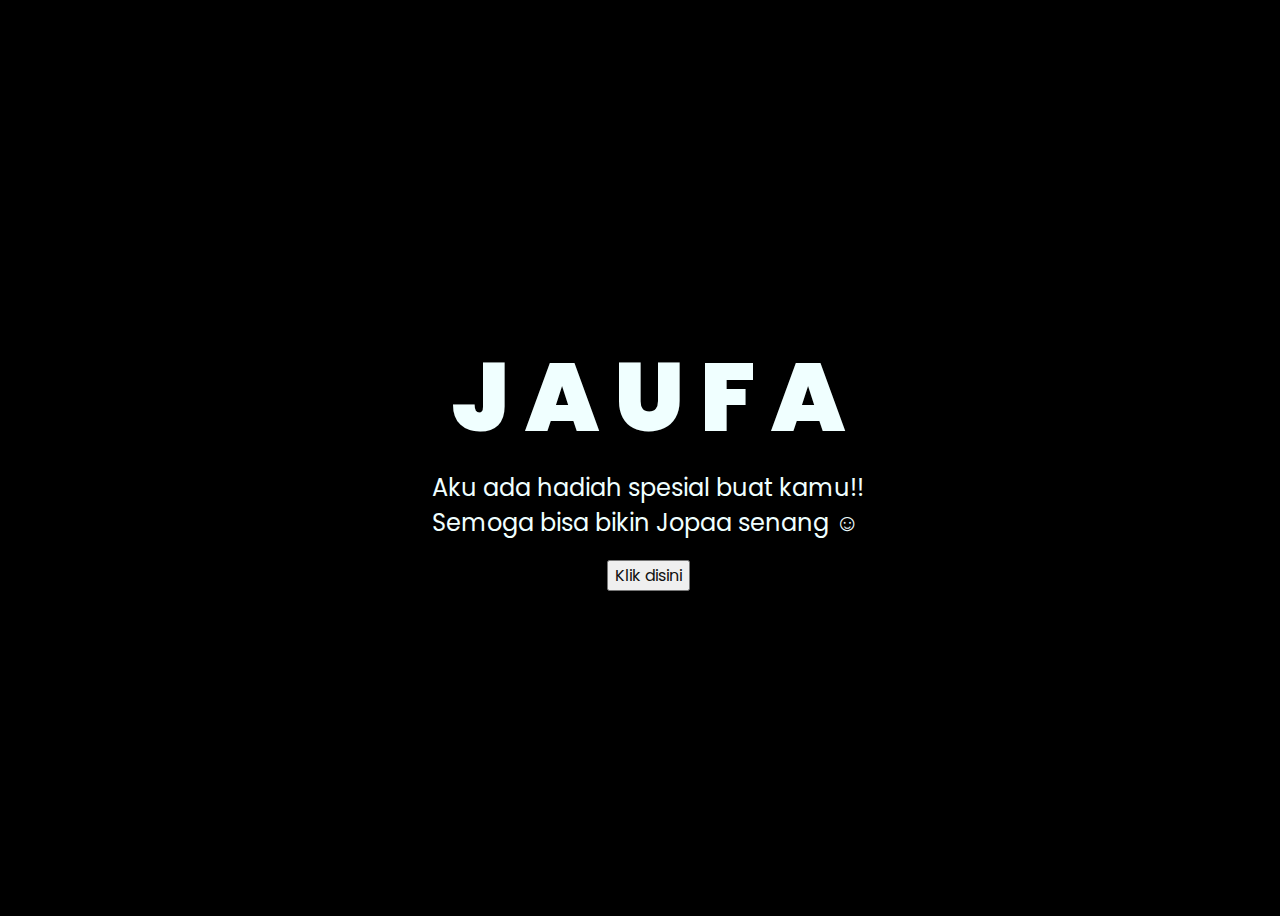
<file: index.html>
<!DOCTYPE html>
<html lang="en">
<head>
    <meta charset="UTF-8">
    <meta http-equiv="X-UA-Compatible" content="IE=edge">
    <meta name="viewport" content="width=device-width, initial-scale=1.0">
    <link rel="stylesheet" href="css/style.css">
    <link rel="icon" href="img/flowers.png" type="image/x-icon">
    <title>Bunga Jaufa</title>
</head>
<body>
    <div class="greetings">
    <!-- silahkan menambah kata sesuai keinginan dengan <span>text...</span -->
        <span>J</span>
        <span>A</span>
        <span>U</span>
        <span>F</span>
        <span>A</span>
    </div>
    <div class="description">
        <span>Aku ada hadiah spesial buat kamu!!</span> <br>
        <span>Semoga bisa bikin Jopaa senang ☺</span>
    </div>
    <div class="button">
        <button>
            <a href="flower.html">Klik disini</a>
        </button>
        
    </div>
</body>
</html>
</file>
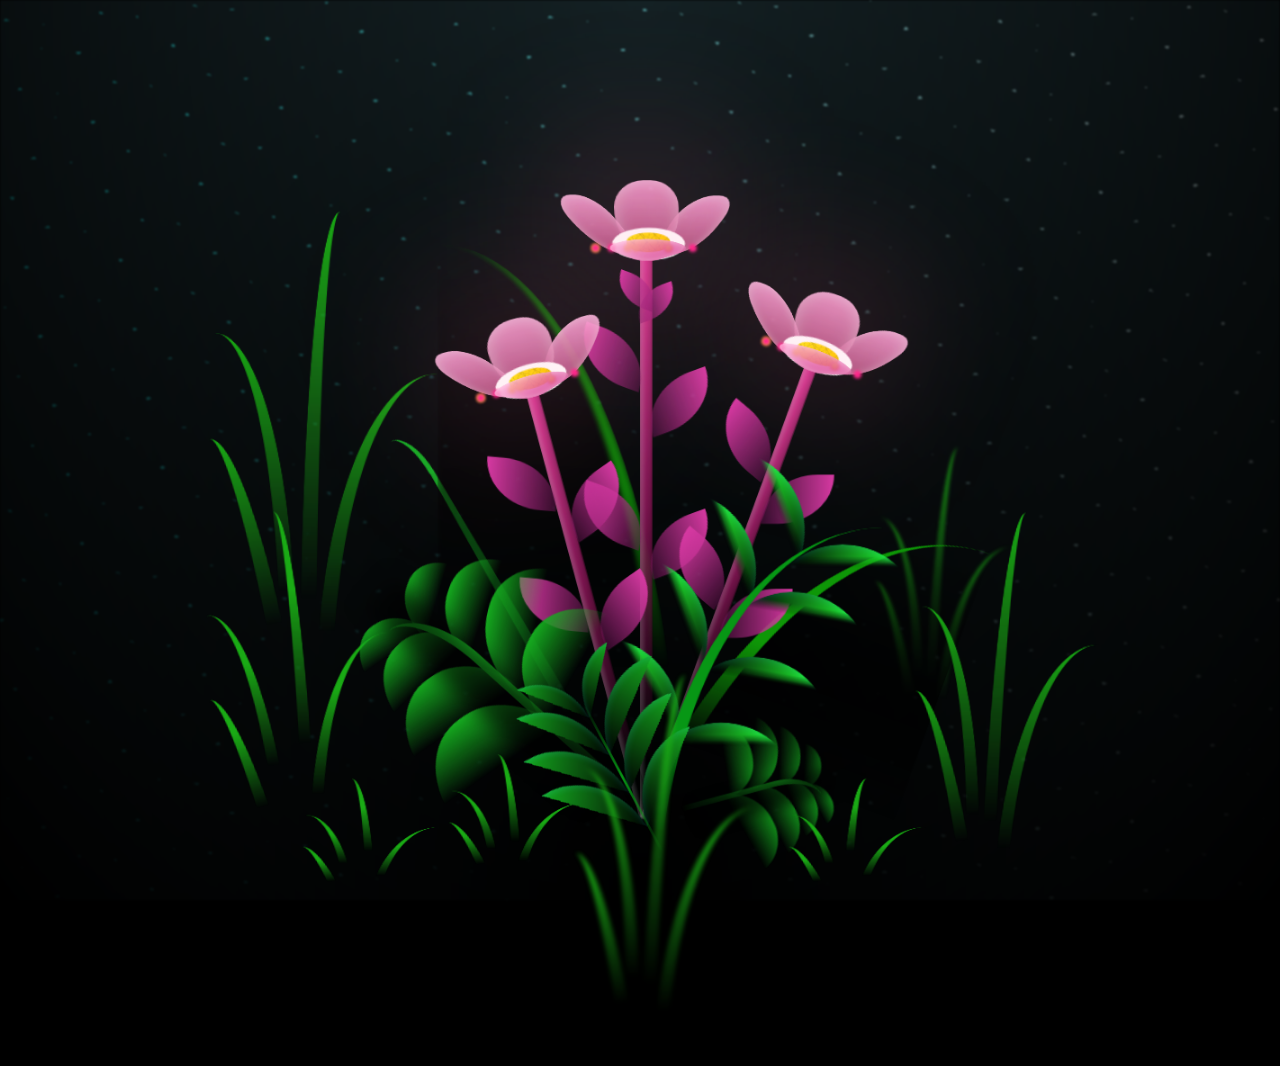
<file: flower.html>
<!DOCTYPE html>
<html lang="en">
<head>
    <meta charset="UTF-8">
    <meta http-equiv="X-UA-Compatible" content="IE=edge">
    <meta name="viewport" content="width=device-width, initial-scale=1.0">
    <link rel="stylesheet" href="css/main.css">
    <link rel="icon" href="img/flowers.png" type="image/x-icon">
    <title>Bunga Jaufa</title>
</head>
<body class="container">
  <!-- Pembuat code: https://codepen.io/mdusmanansari/pen/BamepLe -->
    <div class="night"></div>
    <div class="flowers">
      <div class="flower flower--1">
        <div class="flower__leafs flower__leafs--1">
          <div class="flower__leaf flower__leaf--1"></div>
          <div class="flower__leaf flower__leaf--2"></div>
          <div class="flower__leaf flower__leaf--3"></div>
          <div class="flower__leaf flower__leaf--4"></div>
          <div class="flower__white-circle"></div>
  
          <div class="flower__light flower__light--1"></div>
          <div class="flower__light flower__light--2"></div>
          <div class="flower__light flower__light--3"></div>
          <div class="flower__light flower__light--4"></div>
          <div class="flower__light flower__light--5"></div>
          <div class="flower__light flower__light--6"></div>
          <div class="flower__light flower__light--7"></div>
          <div class="flower__light flower__light--8"></div>
  
        </div>
        <div class="flower__line">
          <div class="flower__line__leaf flower__line__leaf--1"></div>
          <div class="flower__line__leaf flower__line__leaf--2"></div>
          <div class="flower__line__leaf flower__line__leaf--3"></div>
          <div class="flower__line__leaf flower__line__leaf--4"></div>
          <div class="flower__line__leaf flower__line__leaf--5"></div>
          <div class="flower__line__leaf flower__line__leaf--6"></div>
        </div>
      </div>
  
      <div class="flower flower--2">
        <div class="flower__leafs flower__leafs--2">
          <div class="flower__leaf flower__leaf--1"></div>
          <div class="flower__leaf flower__leaf--2"></div>
          <div class="flower__leaf flower__leaf--3"></div>
          <div class="flower__leaf flower__leaf--4"></div>
          <div class="flower__white-circle"></div>
  
          <div class="flower__light flower__light--1"></div>
          <div class="flower__light flower__light--2"></div>
          <div class="flower__light flower__light--3"></div>
          <div class="flower__light flower__light--4"></div>
          <div class="flower__light flower__light--5"></div>
          <div class="flower__light flower__light--6"></div>
          <div class="flower__light flower__light--7"></div>
          <div class="flower__light flower__light--8"></div>
  
        </div>
        <div class="flower__line">
          <div class="flower__line__leaf flower__line__leaf--1"></div>
          <div class="flower__line__leaf flower__line__leaf--2"></div>
          <div class="flower__line__leaf flower__line__leaf--3"></div>
          <div class="flower__line__leaf flower__line__leaf--4"></div>
        </div>
      </div>
  
      <div class="flower flower--3">
        <div class="flower__leafs flower__leafs--3">
          <div class="flower__leaf flower__leaf--1"></div>
          <div class="flower__leaf flower__leaf--2"></div>
          <div class="flower__leaf flower__leaf--3"></div>
          <div class="flower__leaf flower__leaf--4"></div>
          <div class="flower__white-circle"></div>
  
          <div class="flower__light flower__light--1"></div>
          <div class="flower__light flower__light--2"></div>
          <div class="flower__light flower__light--3"></div>
          <div class="flower__light flower__light--4"></div>
          <div class="flower__light flower__light--5"></div>
          <div class="flower__light flower__light--6"></div>
          <div class="flower__light flower__light--7"></div>
          <div class="flower__light flower__light--8"></div>
  
        </div>
        <div class="flower__line">
          <div class="flower__line__leaf flower__line__leaf--1"></div>
          <div class="flower__line__leaf flower__line__leaf--2"></div>
          <div class="flower__line__leaf flower__line__leaf--3"></div>
          <div class="flower__line__leaf flower__line__leaf--4"></div>
        </div>
      </div>
  
      <div class="grow-ans" style="--d:1.2s">
        <div class="flower__g-long">
          <div class="flower__g-long__top"></div>
          <div class="flower__g-long__bottom"></div>
        </div>
      </div>
  
      <div class="growing-grass">
        <div class="flower__grass flower__grass--1">
          <div class="flower__grass--top"></div>
          <div class="flower__grass--bottom"></div>
          <div class="flower__grass__leaf flower__grass__leaf--1"></div>
          <div class="flower__grass__leaf flower__grass__leaf--2"></div>
          <div class="flower__grass__leaf flower__grass__leaf--3"></div>
          <div class="flower__grass__leaf flower__grass__leaf--4"></div>
          <div class="flower__grass__leaf flower__grass__leaf--5"></div>
          <div class="flower__grass__leaf flower__grass__leaf--6"></div>
          <div class="flower__grass__leaf flower__grass__leaf--7"></div>
          <div class="flower__grass__leaf flower__grass__leaf--8"></div>
          <div class="flower__grass__overlay"></div>
        </div>
      </div>
  
      <div class="growing-grass">
        <div class="flower__grass flower__grass--2">
          <div class="flower__grass--top"></div>
          <div class="flower__grass--bottom"></div>
          <div class="flower__grass__leaf flower__grass__leaf--1"></div>
          <div class="flower__grass__leaf flower__grass__leaf--2"></div>
          <div class="flower__grass__leaf flower__grass__leaf--3"></div>
          <div class="flower__grass__leaf flower__grass__leaf--4"></div>
          <div class="flower__grass__leaf flower__grass__leaf--5"></div>
          <div class="flower__grass__leaf flower__grass__leaf--6"></div>
          <div class="flower__grass__leaf flower__grass__leaf--7"></div>
          <div class="flower__grass__leaf flower__grass__leaf--8"></div>
          <div class="flower__grass__overlay"></div>
        </div>
      </div>
  
      <div class="grow-ans" style="--d:2.4s">
        <div class="flower__g-right flower__g-right--1">
          <div class="leaf"></div>
        </div>
      </div>
  
      <div class="grow-ans" style="--d:2.8s">
        <div class="flower__g-right flower__g-right--2">
          <div class="leaf"></div>
        </div>
      </div>
  
      <div class="grow-ans" style="--d:2.8s">
        <div class="flower__g-front">
          <div class="flower__g-front__leaf-wrapper flower__g-front__leaf-wrapper--1">
            <div class="flower__g-front__leaf"></div>
          </div>
          <div class="flower__g-front__leaf-wrapper flower__g-front__leaf-wrapper--2">
            <div class="flower__g-front__leaf"></div>
          </div>
          <div class="flower__g-front__leaf-wrapper flower__g-front__leaf-wrapper--3">
            <div class="flower__g-front__leaf"></div>
          </div>
          <div class="flower__g-front__leaf-wrapper flower__g-front__leaf-wrapper--4">
            <div class="flower__g-front__leaf"></div>
          </div>
          <div class="flower__g-front__leaf-wrapper flower__g-front__leaf-wrapper--5">
            <div class="flower__g-front__leaf"></div>
          </div>
          <div class="flower__g-front__leaf-wrapper flower__g-front__leaf-wrapper--6">
            <div class="flower__g-front__leaf"></div>
          </div>
          <div class="flower__g-front__leaf-wrapper flower__g-front__leaf-wrapper--7">
            <div class="flower__g-front__leaf"></div>
          </div>
          <div class="flower__g-front__leaf-wrapper flower__g-front__leaf-wrapper--8">
            <div class="flower__g-front__leaf"></div>
          </div>
          <div class="flower__g-front__line"></div>
        </div>
      </div>
  
      <div class="grow-ans" style="--d:3.2s">
        <div class="flower__g-fr">
          <div class="leaf"></div>
          <div class="flower__g-fr__leaf flower__g-fr__leaf--1"></div>
          <div class="flower__g-fr__leaf flower__g-fr__leaf--2"></div>
          <div class="flower__g-fr__leaf flower__g-fr__leaf--3"></div>
          <div class="flower__g-fr__leaf flower__g-fr__leaf--4"></div>
          <div class="flower__g-fr__leaf flower__g-fr__leaf--5"></div>
          <div class="flower__g-fr__leaf flower__g-fr__leaf--6"></div>
          <div class="flower__g-fr__leaf flower__g-fr__leaf--7"></div>
          <div class="flower__g-fr__leaf flower__g-fr__leaf--8"></div>
        </div>
      </div>
  
      <div class="long-g long-g--0">
        <div class="grow-ans" style="--d:3s">
          <div class="leaf leaf--0"></div>
        </div>
        <div class="grow-ans" style="--d:2.2s">
          <div class="leaf leaf--1"></div>
        </div>
        <div class="grow-ans" style="--d:3.4s">
          <div class="leaf leaf--2"></div>
        </div>
        <div class="grow-ans" style="--d:3.6s">
          <div class="leaf leaf--3"></div>
        </div>
      </div>
  
      <div class="long-g long-g--1">
        <div class="grow-ans" style="--d:3.6s">
          <div class="leaf leaf--0"></div>
        </div>
        <div class="grow-ans" style="--d:3.8s">
          <div class="leaf leaf--1"></div>
        </div>
        <div class="grow-ans" style="--d:4s">
          <div class="leaf leaf--2"></div>
        </div>
        <div class="grow-ans" style="--d:4.2s">
          <div class="leaf leaf--3"></div>
        </div>
      </div>
  
      <div class="long-g long-g--2">
        <div class="grow-ans" style="--d:4s">
          <div class="leaf leaf--0"></div>
        </div>
        <div class="grow-ans" style="--d:4.2s">
          <div class="leaf leaf--1"></div>
        </div>
        <div class="grow-ans" style="--d:4.4s">
          <div class="leaf leaf--2"></div>
        </div>
        <div class="grow-ans" style="--d:4.6s">
          <div class="leaf leaf--3"></div>
        </div>
      </div>
  
      <div class="long-g long-g--3">
        <div class="grow-ans" style="--d:4s">
          <div class="leaf leaf--0"></div>
        </div>
        <div class="grow-ans" style="--d:4.2s">
          <div class="leaf leaf--1"></div>
        </div>
        <div class="grow-ans" style="--d:3s">
          <div class="leaf leaf--2"></div>
        </div>
        <div class="grow-ans" style="--d:3.6s">
          <div class="leaf leaf--3"></div>
        </div>
      </div>
  
      <div class="long-g long-g--4">
        <div class="grow-ans" style="--d:4s">
          <div class="leaf leaf--0"></div>
        </div>
        <div class="grow-ans" style="--d:4.2s">
          <div class="leaf leaf--1"></div>
        </div>
        <div class="grow-ans" style="--d:3s">
          <div class="leaf leaf--2"></div>
        </div>
        <div class="grow-ans" style="--d:3.6s">
          <div class="leaf leaf--3"></div>
        </div>
      </div>
  
      <div class="long-g long-g--5">
        <div class="grow-ans" style="--d:4s">
          <div class="leaf leaf--0"></div>
        </div>
        <div class="grow-ans" style="--d:4.2s">
          <div class="leaf leaf--1"></div>
        </div>
        <div class="grow-ans" style="--d:3s">
          <div class="leaf leaf--2"></div>
        </div>
        <div class="grow-ans" style="--d:3.6s">
          <div class="leaf leaf--3"></div>
        </div>
      </div>
  
      <div class="long-g long-g--6">
        <div class="grow-ans" style="--d:4.2s">
          <div class="leaf leaf--0"></div>
        </div>
        <div class="grow-ans" style="--d:4.4s">
          <div class="leaf leaf--1"></div>
        </div>
        <div class="grow-ans" style="--d:4.6s">
          <div class="leaf leaf--2"></div>
        </div>
        <div class="grow-ans" style="--d:4.8s">
          <div class="leaf leaf--3"></div>
        </div>
      </div>
  
      <div class="long-g long-g--7">
        <div class="grow-ans" style="--d:3s">
          <div class="leaf leaf--0"></div>
        </div>
        <div class="grow-ans" style="--d:3.2s">
          <div class="leaf leaf--1"></div>
        </div>
        <div class="grow-ans" style="--d:3.5s">
          <div class="leaf leaf--2"></div>
        </div>
        <div class="grow-ans" style="--d:3.6s">
          <div class="leaf leaf--3"></div>
        </div>
      </div>
    </div>
    <script src="main.js"></script>
  </body>
</html>
</file>
<file: css/style.css>
@import url('https://fonts.googleapis.com/css2?family=Poppins:ital,wght@0,500;1,900&display=swap');
*{
    font-family: 'Poppins',cursive;
}
body{
    color: azure;
    width: 100%;
    height: 100vh;
    display: flex;
    flex-direction: column;
    align-items: center;
    justify-content: center;
    background-color: black;
}
.greetings{
    font-size: 6rem;
    font-weight: 900;
}
.greetings > span{
    animation: glow 2.5s ease-in-out infinite;
}
@keyframes glow{
    0%, 100%{
        color: #fff;
        text-shadow: 0 0 12px #39c6d6, 0 0 50px #39c6d6, 0 0 100px #39c6d6;
    }
    10%, 90%{
        color: #111;
        text-shadow: none;
    }
}
.greetings > span:nth-child(2){
    animation-delay: .2s ;
}
.greetings > span:nth-child(3){
    animation-delay: .4s ;
}
.greetings > span:nth-child(4){
    animation-delay: .6s;
}
.greetings > span:nth-child(5){
    animation-delay: .8s;
}

.description{
    font-size: 1.5rem;
    margin-bottom: 20px;
}

.button a{
    text-decoration: none;
    font-size: 1rem;
    color: #111;
}

@media screen and (max-width:574px){
    .greetings{
        display: block;
        font-size: 3rem;
        font-weight: 500;
        text-align: center;
    }
    .description{
        font-size: 1rem;
    }
    
    .button a{
        font-size: .5rem;
    }
}
</file>
<file: css/main.css>
*,
*::after,
*::before {
  padding: 0;
  margin: 0;
  box-sizing: border-box;
}

:root {
  --dark-color: #000;
}

body {
  display: flex;
  align-items: flex-end;
  justify-content: center;
  min-height: 100vh;
  background-color: var(--dark-color);
  overflow: hidden;
  perspective: 1000px;
}

.night {
  position: fixed;
  left: 50%;
  top: 0;
  transform: translateX(-50%);
  width: 100%;
  height: 100%;
  filter: blur(0.1vmin);
  background-image: radial-gradient(ellipse at top, transparent 0%, var(--dark-color)), radial-gradient(ellipse at bottom, var(--dark-color), rgba(145, 233, 255, 0.2)), repeating-linear-gradient(220deg, rgb(0, 0, 0) 0px, rgb(0, 0, 0) 19px, transparent 19px, transparent 22px), repeating-linear-gradient(189deg, rgb(0, 0, 0) 0px, rgb(0, 0, 0) 19px, transparent 19px, transparent 22px), repeating-linear-gradient(148deg, rgb(0, 0, 0) 0px, rgb(0, 0, 0) 19px, transparent 19px, transparent 22px), linear-gradient(90deg, rgb(0, 255, 250), rgb(240, 240, 240));
}

.flowers {
  position: relative;
  transform: scale(0.9);
}

.flower {
  position: absolute;
  bottom: 10vmin;
  transform-origin: bottom center;
  z-index: 10;
  --fl-speed: 0.8s;
}
.flower--1 {
  -webkit-animation: moving-flower-1 4s linear infinite;
          animation: moving-flower-1 4s linear infinite;
}
.flower--1 .flower__line {
  height: 70vmin;
  -webkit-animation-delay: 0.3s;
          animation-delay: 0.3s;
}
.flower--1 .flower__line__leaf--1 {
  -webkit-animation: blooming-leaf-right var(--fl-speed) 1.6s backwards;
          animation: blooming-leaf-right var(--fl-speed) 1.6s backwards;
}
.flower--1 .flower__line__leaf--2 {
  -webkit-animation: blooming-leaf-right var(--fl-speed) 1.4s backwards;
          animation: blooming-leaf-right var(--fl-speed) 1.4s backwards;
}
.flower--1 .flower__line__leaf--3 {
  -webkit-animation: blooming-leaf-left var(--fl-speed) 1.2s backwards;
          animation: blooming-leaf-left var(--fl-speed) 1.2s backwards;
}
.flower--1 .flower__line__leaf--4 {
  -webkit-animation: blooming-leaf-left var(--fl-speed) 1s backwards;
          animation: blooming-leaf-left var(--fl-speed) 1s backwards;
}
.flower--1 .flower__line__leaf--5 {
  -webkit-animation: blooming-leaf-right var(--fl-speed) 1.8s backwards;
          animation: blooming-leaf-right var(--fl-speed) 1.8s backwards;
}
.flower--1 .flower__line__leaf--6 {
  -webkit-animation: blooming-leaf-left var(--fl-speed) 2s backwards;
          animation: blooming-leaf-left var(--fl-speed) 2s backwards;
}
.flower--2 {
  left: 50%;
  transform: rotate(20deg);
  -webkit-animation: moving-flower-2 4s linear infinite;
          animation: moving-flower-2 4s linear infinite;
}
.flower--2 .flower__line {
  height: 60vmin;
  -webkit-animation-delay: 0.6s;
          animation-delay: 0.6s;
}
.flower--2 .flower__line__leaf--1 {
  -webkit-animation: blooming-leaf-right var(--fl-speed) 1.9s backwards;
          animation: blooming-leaf-right var(--fl-speed) 1.9s backwards;
}
.flower--2 .flower__line__leaf--2 {
  -webkit-animation: blooming-leaf-right var(--fl-speed) 1.7s backwards;
          animation: blooming-leaf-right var(--fl-speed) 1.7s backwards;
}
.flower--2 .flower__line__leaf--3 {
  -webkit-animation: blooming-leaf-left var(--fl-speed) 1.5s backwards;
          animation: blooming-leaf-left var(--fl-speed) 1.5s backwards;
}
.flower--2 .flower__line__leaf--4 {
  -webkit-animation: blooming-leaf-left var(--fl-speed) 1.3s backwards;
          animation: blooming-leaf-left var(--fl-speed) 1.3s backwards;
}
.flower--3 {
  left: 50%;
  transform: rotate(-15deg);
  -webkit-animation: moving-flower-3 4s linear infinite;
          animation: moving-flower-3 4s linear infinite;
}
.flower--3 .flower__line {
  -webkit-animation-delay: 0.9s;
          animation-delay: 0.9s;
}
.flower--3 .flower__line__leaf--1 {
  -webkit-animation: blooming-leaf-right var(--fl-speed) 2.5s backwards;
          animation: blooming-leaf-right var(--fl-speed) 2.5s backwards;
}
.flower--3 .flower__line__leaf--2 {
  -webkit-animation: blooming-leaf-right var(--fl-speed) 2.3s backwards;
          animation: blooming-leaf-right var(--fl-speed) 2.3s backwards;
}
.flower--3 .flower__line__leaf--3 {
  -webkit-animation: blooming-leaf-left var(--fl-speed) 2.1s backwards;
          animation: blooming-leaf-left var(--fl-speed) 2.1s backwards;
}
.flower--3 .flower__line__leaf--4 {
  -webkit-animation: blooming-leaf-left var(--fl-speed) 1.9s backwards;
          animation: blooming-leaf-left var(--fl-speed) 1.9s backwards;
}
.flower__leafs {
  position: relative;
  -webkit-animation: blooming-flower 2s backwards;
          animation: blooming-flower 2s backwards;
}
.flower__leafs--1 {
  -webkit-animation-delay: 1.1s;
          animation-delay: 1.1s;
}
.flower__leafs--2 {
  -webkit-animation-delay: 1.4s;
          animation-delay: 1.4s;
}
.flower__leafs--3 {
  -webkit-animation-delay: 1.7s;
          animation-delay: 1.7s;
}
.flower__leafs::after {
  content: "";
  position: absolute;
  left: 0;
  top: 0;
  transform: translate(-50%, -100%);
  width: 8vmin;
  height: 8vmin;
  background-color: #ff6b9a;
  filter: blur(10vmin);
}
.flower__leaf {
  position: absolute;
  bottom: 0;
  left: 50%;
  width: 8vmin;
  height: 11vmin;
  border-radius: 51% 49% 47% 53%/44% 45% 55% 69%;
  background-color: #ffa7cc;
  background-image: linear-gradient(to top, #b85483, #ffa7da);
  transform-origin: bottom center;
  opacity: 0.9;
  box-shadow: inset 0 0 2vmin rgba(255, 255, 255, 0.5);
}
.flower__leaf--1 {
  transform: translate(-10%, 1%) rotateY(40deg) rotateX(-50deg);
}
.flower__leaf--2 {
  transform: translate(-50%, -4%) rotateX(40deg);
}
.flower__leaf--3 {
  transform: translate(-90%, 0%) rotateY(45deg) rotateX(50deg);
}
.flower__leaf--4 {
  width: 8vmin;
  height: 8vmin;
  transform-origin: bottom left;
  border-radius: 4vmin 10vmin 4vmin 4vmin;
  transform: translate(0%, 18%) rotateX(70deg) rotate(-43deg);
  background-image: linear-gradient(to top, #d6398d, #ffa7d6);
  z-index: 1;
  opacity: 0.8;
}
.flower__white-circle {
  position: absolute;
  left: -3.5vmin;
  top: -3vmin;
  width: 9vmin;
  height: 4vmin;
  border-radius: 50%;
  background-color: #fff;
}
.flower__white-circle::after {
  content: "";
  position: absolute;
  left: 50%;
  top: 45%;
  transform: translate(-50%, -50%);
  width: 60%;
  height: 60%;
  border-radius: inherit;
  background-image: repeating-linear-gradient(135deg, rgba(0, 0, 0, 0.03) 0px, rgba(0, 0, 0, 0.03) 1px, transparent 1px, transparent 12px), repeating-linear-gradient(45deg, rgba(0, 0, 0, 0.03) 0px, rgba(0, 0, 0, 0.03) 1px, transparent 1px, transparent 12px), repeating-linear-gradient(67.5deg, rgba(0, 0, 0, 0.03) 0px, rgba(0, 0, 0, 0.03) 1px, transparent 1px, transparent 12px), repeating-linear-gradient(135deg, rgba(0, 0, 0, 0.03) 0px, rgba(0, 0, 0, 0.03) 1px, transparent 1px, transparent 12px), repeating-linear-gradient(45deg, rgba(0, 0, 0, 0.03) 0px, rgba(0, 0, 0, 0.03) 1px, transparent 1px, transparent 12px), repeating-linear-gradient(112.5deg, rgba(0, 0, 0, 0.03) 0px, rgba(0, 0, 0, 0.03) 1px, transparent 1px, transparent 12px), repeating-linear-gradient(112.5deg, rgba(0, 0, 0, 0.03) 0px, rgba(0, 0, 0, 0.03) 1px, transparent 1px, transparent 12px), repeating-linear-gradient(45deg, rgba(0, 0, 0, 0.03) 0px, rgba(0, 0, 0, 0.03) 1px, transparent 1px, transparent 12px), repeating-linear-gradient(22.5deg, rgba(0, 0, 0, 0.03) 0px, rgba(0, 0, 0, 0.03) 1px, transparent 1px, transparent 12px), repeating-linear-gradient(45deg, rgba(0, 0, 0, 0.03) 0px, rgba(0, 0, 0, 0.03) 1px, transparent 1px, transparent 12px), repeating-linear-gradient(22.5deg, rgba(0, 0, 0, 0.03) 0px, rgba(0, 0, 0, 0.03) 1px, transparent 1px, transparent 12px), repeating-linear-gradient(135deg, rgba(0, 0, 0, 0.03) 0px, rgba(0, 0, 0, 0.03) 1px, transparent 1px, transparent 12px), repeating-linear-gradient(157.5deg, rgba(0, 0, 0, 0.03) 0px, rgba(0, 0, 0, 0.03) 1px, transparent 1px, transparent 12px), repeating-linear-gradient(67.5deg, rgba(0, 0, 0, 0.03) 0px, rgba(0, 0, 0, 0.03) 1px, transparent 1px, transparent 12px), repeating-linear-gradient(67.5deg, rgba(0, 0, 0, 0.03) 0px, rgba(0, 0, 0, 0.03) 1px, transparent 1px, transparent 12px), linear-gradient(90deg, rgb(255, 235, 18), rgb(255, 206, 0));
}
.flower__line {
  height: 55vmin;
  width: 1.5vmin;
  background-image: linear-gradient(to left, rgba(0, 0, 0, 0.2), transparent, rgba(255, 255, 255, 0.2)), linear-gradient(to top, transparent 10%, #7a144e, #d63992);
  box-shadow: inset 0 0 2px rgba(0, 0, 0, 0.5);
  -webkit-animation: grow-flower-tree 4s backwards;
          animation: grow-flower-tree 4s backwards;
}
.flower__line__leaf {
  --w: 7vmin;
  --h: calc(var(--w) + 2vmin);
  position: absolute;
  top: 20%;
  left: 90%;
  width: var(--w);
  height: var(--h);
  border-top-right-radius: var(--h);
  border-bottom-left-radius: var(--h);
  background-image: linear-gradient(to top, rgba(122, 20, 95, 0.4), #d639a2);
}
.flower__line__leaf--1 {
  transform: rotate(70deg) rotateY(30deg);
}
.flower__line__leaf--2 {
  top: 45%;
  transform: rotate(70deg) rotateY(30deg);
}
.flower__line__leaf--3, .flower__line__leaf--4, .flower__line__leaf--6 {
  border-top-right-radius: 0;
  border-bottom-left-radius: 0;
  border-top-left-radius: var(--h);
  border-bottom-right-radius: var(--h);
  left: -460%;
  top: 12%;
  transform: rotate(-70deg) rotateY(30deg);
}
.flower__line__leaf--4 {
  top: 40%;
}
.flower__line__leaf--5 {
  top: 0;
  transform-origin: left;
  transform: rotate(70deg) rotateY(30deg) scale(0.6);
}
.flower__line__leaf--6 {
  top: -2%;
  left: -450%;
  transform-origin: right;
  transform: rotate(-70deg) rotateY(30deg) scale(0.6);
}
.flower__light {
  position: absolute;
  bottom: 0vmin;
  width: 1vmin;
  height: 1vmin;
  background-color: rgb(255, 251, 0);
  border-radius: 50%;
  filter: blur(0.2vmin);
  -webkit-animation: light-ans 4s linear infinite backwards;
          animation: light-ans 4s linear infinite backwards;
}
.flower__light:nth-child(odd) {
  background-color: #ff238a;
}
.flower__light--1 {
  left: -2vmin;
  -webkit-animation-delay: 1s;
          animation-delay: 1s;
}
.flower__light--2 {
  left: 3vmin;
  -webkit-animation-delay: 0.5s;
          animation-delay: 0.5s;
}
.flower__light--3 {
  left: -6vmin;
  -webkit-animation-delay: 0.3s;
          animation-delay: 0.3s;
}
.flower__light--4 {
  left: 6vmin;
  -webkit-animation-delay: 0.9s;
          animation-delay: 0.9s;
}
.flower__light--5 {
  left: -1vmin;
  -webkit-animation-delay: 1.5s;
          animation-delay: 1.5s;
}
.flower__light--6 {
  left: -4vmin;
  -webkit-animation-delay: 3s;
          animation-delay: 3s;
}
.flower__light--7 {
  left: 3vmin;
  -webkit-animation-delay: 2s;
          animation-delay: 2s;
}
.flower__light--8 {
  left: -6vmin;
  -webkit-animation-delay: 3.5s;
          animation-delay: 3.5s;
}
.flower__grass {
  --c: #15aa1f;
  --line-w: 1.5vmin;
  position: absolute;
  bottom: 12vmin;
  left: -7vmin;
  display: flex;
  flex-direction: column;
  align-items: flex-end;
  z-index: 20;
  transform-origin: bottom center;
  transform: rotate(-48deg) rotateY(40deg);
}
.flower__grass--1 {
  -webkit-animation: moving-grass 2s linear infinite;
          animation: moving-grass 2s linear infinite;
}
.flower__grass--2 {
  left: 2vmin;
  bottom: 10vmin;
  transform: scale(0.5) rotate(75deg) rotateX(10deg) rotateY(-200deg);
  opacity: 0.8;
  z-index: 0;
  -webkit-animation: moving-grass--2 1.5s linear infinite;
          animation: moving-grass--2 1.5s linear infinite;
}
.flower__grass--top {
  width: 7vmin;
  height: 10vmin;
  border-top-right-radius: 100%;
  border-right: var(--line-w) solid var(--c);
  transform-origin: bottom center;
  transform: rotate(-2deg);
}
.flower__grass--bottom {
  margin-top: -2px;
  width: var(--line-w);
  height: 25vmin;
  background-image: linear-gradient(to top, transparent, var(--c));
}
.flower__grass__leaf {
  --size: 10vmin;
  position: absolute;
  width: calc(var(--size) * 2.1);
  height: var(--size);
  border-top-left-radius: var(--size);
  border-top-right-radius: var(--size);
  background-image: linear-gradient(to top, transparent, transparent 30%, var(--c));
  z-index: 100;
}
.flower__grass__leaf--1 {
  top: -6%;
  left: 30%;
  --size: 6vmin;
  transform: rotate(-20deg);
  -webkit-animation: growing-grass-ans--1 2s 2.6s backwards;
          animation: growing-grass-ans--1 2s 2.6s backwards;
}
@-webkit-keyframes growing-grass-ans--1 {
  0% {
    transform-origin: bottom left;
    transform: rotate(-20deg) scale(0);
  }
}
@keyframes growing-grass-ans--1 {
  0% {
    transform-origin: bottom left;
    transform: rotate(-20deg) scale(0);
  }
}
.flower__grass__leaf--2 {
  top: -5%;
  left: -110%;
  --size: 6vmin;
  transform: rotate(10deg);
  -webkit-animation: growing-grass-ans--2 2s 2.4s linear backwards;
          animation: growing-grass-ans--2 2s 2.4s linear backwards;
}
@-webkit-keyframes growing-grass-ans--2 {
  0% {
    transform-origin: bottom right;
    transform: rotate(10deg) scale(0);
  }
}
@keyframes growing-grass-ans--2 {
  0% {
    transform-origin: bottom right;
    transform: rotate(10deg) scale(0);
  }
}
.flower__grass__leaf--3 {
  top: 5%;
  left: 60%;
  --size: 8vmin;
  transform: rotate(-18deg) rotateX(-20deg);
  -webkit-animation: growing-grass-ans--3 2s 2.2s linear backwards;
          animation: growing-grass-ans--3 2s 2.2s linear backwards;
}
@-webkit-keyframes growing-grass-ans--3 {
  0% {
    transform-origin: bottom left;
    transform: rotate(-18deg) rotateX(-20deg) scale(0);
  }
}
@keyframes growing-grass-ans--3 {
  0% {
    transform-origin: bottom left;
    transform: rotate(-18deg) rotateX(-20deg) scale(0);
  }
}
.flower__grass__leaf--4 {
  top: 6%;
  left: -135%;
  --size: 8vmin;
  transform: rotate(2deg);
  -webkit-animation: growing-grass-ans--4 2s 2s linear backwards;
          animation: growing-grass-ans--4 2s 2s linear backwards;
}
@-webkit-keyframes growing-grass-ans--4 {
  0% {
    transform-origin: bottom right;
    transform: rotate(2deg) scale(0);
  }
}
@keyframes growing-grass-ans--4 {
  0% {
    transform-origin: bottom right;
    transform: rotate(2deg) scale(0);
  }
}
.flower__grass__leaf--5 {
  top: 20%;
  left: 60%;
  --size: 10vmin;
  transform: rotate(-24deg) rotateX(-20deg);
  -webkit-animation: growing-grass-ans--5 2s 1.8s linear backwards;
          animation: growing-grass-ans--5 2s 1.8s linear backwards;
}
@-webkit-keyframes growing-grass-ans--5 {
  0% {
    transform-origin: bottom left;
    transform: rotate(-24deg) rotateX(-20deg) scale(0);
  }
}
@keyframes growing-grass-ans--5 {
  0% {
    transform-origin: bottom left;
    transform: rotate(-24deg) rotateX(-20deg) scale(0);
  }
}
.flower__grass__leaf--6 {
  top: 22%;
  left: -180%;
  --size: 10vmin;
  transform: rotate(10deg);
  -webkit-animation: growing-grass-ans--6 2s 1.6s linear backwards;
          animation: growing-grass-ans--6 2s 1.6s linear backwards;
}
@-webkit-keyframes growing-grass-ans--6 {
  0% {
    transform-origin: bottom right;
    transform: rotate(10deg) scale(0);
  }
}
@keyframes growing-grass-ans--6 {
  0% {
    transform-origin: bottom right;
    transform: rotate(10deg) scale(0);
  }
}
.flower__grass__leaf--7 {
  top: 39%;
  left: 70%;
  --size: 10vmin;
  transform: rotate(-10deg);
  -webkit-animation: growing-grass-ans--7 2s 1.4s linear backwards;
          animation: growing-grass-ans--7 2s 1.4s linear backwards;
}
@-webkit-keyframes growing-grass-ans--7 {
  0% {
    transform-origin: bottom left;
    transform: rotate(-10deg) scale(0);
  }
}
@keyframes growing-grass-ans--7 {
  0% {
    transform-origin: bottom left;
    transform: rotate(-10deg) scale(0);
  }
}
.flower__grass__leaf--8 {
  top: 40%;
  left: -215%;
  --size: 11vmin;
  transform: rotate(10deg);
  -webkit-animation: growing-grass-ans--8 2s 1.2s linear backwards;
          animation: growing-grass-ans--8 2s 1.2s linear backwards;
}
@-webkit-keyframes growing-grass-ans--8 {
  0% {
    transform-origin: bottom right;
    transform: rotate(10deg) scale(0);
  }
}
@keyframes growing-grass-ans--8 {
  0% {
    transform-origin: bottom right;
    transform: rotate(10deg) scale(0);
  }
}
.flower__grass__overlay {
  position: absolute;
  top: -10%;
  right: 0%;
  width: 100%;
  height: 100%;
  background-color: rgba(0, 0, 0, 0.6);
  filter: blur(1.5vmin);
  z-index: 100;
}
.flower__g-long {
  --w: 2vmin;
  --h: 6vmin;
  --c: #15aa24;
  position: absolute;
  bottom: 10vmin;
  left: -3vmin;
  transform-origin: bottom center;
  transform: rotate(-30deg) rotateY(-20deg);
  display: flex;
  flex-direction: column;
  align-items: flex-end;
  -webkit-animation: flower-g-long-ans 3s linear infinite;
          animation: flower-g-long-ans 3s linear infinite;
}
@-webkit-keyframes flower-g-long-ans {
  0%, 100% {
    transform: rotate(-30deg) rotateY(-20deg);
  }
  50% {
    transform: rotate(-32deg) rotateY(-20deg);
  }
}
@keyframes flower-g-long-ans {
  0%, 100% {
    transform: rotate(-30deg) rotateY(-20deg);
  }
  50% {
    transform: rotate(-32deg) rotateY(-20deg);
  }
}
.flower__g-long__top {
  top: calc(var(--h) * -1);
  width: calc(var(--w) + 1vmin);
  height: var(--h);
  border-top-right-radius: 100%;
  border-right: 0.7vmin solid var(--c);
  transform: translate(-0.7vmin, 1vmin);
}
.flower__g-long__bottom {
  width: var(--w);
  height: 50vmin;
  transform-origin: bottom center;
  background-image: linear-gradient(to top, transparent 30%, var(--c));
  box-shadow: inset 0 0 2px rgba(0, 0, 0, 0.5);
  -webkit-clip-path: polygon(35% 0, 65% 1%, 100% 100%, 0% 100%);
          clip-path: polygon(35% 0, 65% 1%, 100% 100%, 0% 100%);
}
.flower__g-right {
  position: absolute;
  bottom: 6vmin;
  left: -2vmin;
  transform-origin: bottom left;
  transform: rotate(20deg);
}
.flower__g-right .leaf {
  width: 30vmin;
  height: 50vmin;
  border-top-left-radius: 100%;
  border-left: 2vmin solid #0e9707;
  background-image: linear-gradient(to bottom, transparent, var(--dark-color) 60%);
  -webkit-mask-image: linear-gradient(to top, transparent 30%, #079721 60%);
}
.flower__g-right--1 {
  -webkit-animation: flower-g-right-ans 2.5s linear infinite;
          animation: flower-g-right-ans 2.5s linear infinite;
}
.flower__g-right--2 {
  left: 5vmin;
  transform: rotateY(-180deg);
  -webkit-animation: flower-g-right-ans--2 3s linear infinite;
          animation: flower-g-right-ans--2 3s linear infinite;
}
.flower__g-right--2 .leaf {
  height: 75vmin;
  filter: blur(0.3vmin);
  opacity: 0.8;
}
@-webkit-keyframes flower-g-right-ans {
  0%, 100% {
    transform: rotate(20deg);
  }
  50% {
    transform: rotate(24deg) rotateX(-20deg);
  }
}
@keyframes flower-g-right-ans {
  0%, 100% {
    transform: rotate(20deg);
  }
  50% {
    transform: rotate(24deg) rotateX(-20deg);
  }
}
@-webkit-keyframes flower-g-right-ans--2 {
  0%, 100% {
    transform: rotateY(-180deg) rotate(0deg) rotateX(-20deg);
  }
  50% {
    transform: rotateY(-180deg) rotate(6deg) rotateX(-20deg);
  }
}
@keyframes flower-g-right-ans--2 {
  0%, 100% {
    transform: rotateY(-180deg) rotate(0deg) rotateX(-20deg);
  }
  50% {
    transform: rotateY(-180deg) rotate(6deg) rotateX(-20deg);
  }
}
.flower__g-front {
  position: absolute;
  bottom: 6vmin;
  left: 2.5vmin;
  z-index: 100;
  transform-origin: bottom center;
  transform: rotate(-28deg) rotateY(30deg) scale(1.04);
  -webkit-animation: flower__g-front-ans 2s linear infinite;
          animation: flower__g-front-ans 2s linear infinite;
}
@-webkit-keyframes flower__g-front-ans {
  0%, 100% {
    transform: rotate(-28deg) rotateY(30deg) scale(1.04);
  }
  50% {
    transform: rotate(-35deg) rotateY(40deg) scale(1.04);
  }
}
@keyframes flower__g-front-ans {
  0%, 100% {
    transform: rotate(-28deg) rotateY(30deg) scale(1.04);
  }
  50% {
    transform: rotate(-35deg) rotateY(40deg) scale(1.04);
  }
}
.flower__g-front__line {
  width: 0.3vmin;
  height: 20vmin;
  background-image: linear-gradient(to top, transparent, #079715, transparent 100%);
  position: relative;
}
.flower__g-front__leaf-wrapper {
  position: absolute;
  top: 0;
  left: 0;
  transform-origin: bottom left;
  transform: rotate(10deg);
}
.flower__g-front__leaf-wrapper:nth-child(even) {
  left: 0vmin;
  transform: rotateY(-180deg) rotate(5deg);
  -webkit-animation: flower__g-front__leaf-left-ans 1s ease-in backwards;
          animation: flower__g-front__leaf-left-ans 1s ease-in backwards;
}
.flower__g-front__leaf-wrapper:nth-child(odd) {
  -webkit-animation: flower__g-front__leaf-ans 1s ease-in backwards;
          animation: flower__g-front__leaf-ans 1s ease-in backwards;
}
.flower__g-front__leaf-wrapper--1 {
  top: -8vmin;
  transform: scale(0.7);
  -webkit-animation: flower__g-front__leaf-ans 1s 5.5s ease-in backwards !important;
          animation: flower__g-front__leaf-ans 1s 5.5s ease-in backwards !important;
}
.flower__g-front__leaf-wrapper--2 {
  top: -8vmin;
  transform: rotateY(-180deg) scale(0.7) !important;
  -webkit-animation: flower__g-front__leaf-left-ans-2 1s 4.6s ease-in backwards !important;
          animation: flower__g-front__leaf-left-ans-2 1s 4.6s ease-in backwards !important;
}
.flower__g-front__leaf-wrapper--3 {
  top: -3vmin;
  -webkit-animation: flower__g-front__leaf-ans 1s 4.6s ease-in backwards;
          animation: flower__g-front__leaf-ans 1s 4.6s ease-in backwards;
}
.flower__g-front__leaf-wrapper--4 {
  top: -3vmin;
  transform: rotateY(-180deg) scale(0.9) !important;
  -webkit-animation: flower__g-front__leaf-left-ans-2 1s 4.6s ease-in backwards !important;
          animation: flower__g-front__leaf-left-ans-2 1s 4.6s ease-in backwards !important;
}
@-webkit-keyframes flower__g-front__leaf-left-ans-2 {
  0% {
    transform: rotateY(-180deg) scale(0);
  }
}
@keyframes flower__g-front__leaf-left-ans-2 {
  0% {
    transform: rotateY(-180deg) scale(0);
  }
}
.flower__g-front__leaf-wrapper--5, .flower__g-front__leaf-wrapper--6 {
  top: 2vmin;
}
.flower__g-front__leaf-wrapper--7, .flower__g-front__leaf-wrapper--8 {
  top: 6.5vmin;
}
.flower__g-front__leaf-wrapper--2 {
  -webkit-animation-delay: 5.2s !important;
          animation-delay: 5.2s !important;
}
.flower__g-front__leaf-wrapper--3 {
  -webkit-animation-delay: 4.9s !important;
          animation-delay: 4.9s !important;
}
.flower__g-front__leaf-wrapper--5 {
  -webkit-animation-delay: 4.3s !important;
          animation-delay: 4.3s !important;
}
.flower__g-front__leaf-wrapper--6 {
  -webkit-animation-delay: 4.1s !important;
          animation-delay: 4.1s !important;
}
.flower__g-front__leaf-wrapper--7 {
  -webkit-animation-delay: 3.8s !important;
          animation-delay: 3.8s !important;
}
.flower__g-front__leaf-wrapper--8 {
  -webkit-animation-delay: 3.5s !important;
          animation-delay: 3.5s !important;
}
@-webkit-keyframes flower__g-front__leaf-ans {
  0% {
    transform: rotate(10deg) scale(0);
  }
}
@keyframes flower__g-front__leaf-ans {
  0% {
    transform: rotate(10deg) scale(0);
  }
}
@-webkit-keyframes flower__g-front__leaf-left-ans {
  0% {
    transform: rotateY(-180deg) rotate(5deg) scale(0);
  }
}
@keyframes flower__g-front__leaf-left-ans {
  0% {
    transform: rotateY(-180deg) rotate(5deg) scale(0);
  }
}
.flower__g-front__leaf {
  width: 10vmin;
  height: 10vmin;
  border-radius: 100% 0% 0% 100%/100% 100% 0% 0%;
  box-shadow: inset 0 2px 1vmin hsla(184deg, 97%, 58%, 0.2);
  background-image: linear-gradient(to bottom left, transparent, var(--dark-color)), linear-gradient(to bottom right, #15aa1f 50%, transparent 50%, transparent);
  -webkit-mask-image: linear-gradient(to bottom right, #15aa18 50%, transparent 50%, transparent);
  mask-image: linear-gradient(to bottom right, #15aa18 50%, transparent 50%, transparent);
}
.flower__g-fr {
  position: absolute;
  bottom: -4vmin;
  left: vmin;
  transform-origin: bottom left;
  z-index: 10;
  -webkit-animation: flower__g-fr-ans 2s linear infinite;
          animation: flower__g-fr-ans 2s linear infinite;
}
@-webkit-keyframes flower__g-fr-ans {
  0%, 100% {
    transform: rotate(2deg);
  }
  50% {
    transform: rotate(4deg);
  }
}
@keyframes flower__g-fr-ans {
  0%, 100% {
    transform: rotate(2deg);
  }
  50% {
    transform: rotate(4deg);
  }
}
.flower__g-fr .leaf {
  width: 30vmin;
  height: 50vmin;
  border-top-left-radius: 100%;
  border-left: 2vmin solid #079715;
  -webkit-mask-image: linear-gradient(to top, transparent 25%, #079724 50%);
  position: relative;
  z-index: 1;
}
.flower__g-fr__leaf {
  position: absolute;
  top: 0;
  left: 0;
  width: 10vmin;
  height: 10vmin;
  border-radius: 100% 0% 0% 100%/100% 100% 0% 0%;
  box-shadow: inset 0 2px 1vmin hsla(184deg, 97%, 58%, 0.2);
  background-image: linear-gradient(to bottom left, transparent, var(--dark-color) 98%), linear-gradient(to bottom right, #23ff32 45%, transparent 50%, transparent);
  -webkit-mask-image: linear-gradient(135deg, #15aa22 40%, transparent 50%, transparent);
}
.flower__g-fr__leaf--1 {
  left: 20vmin;
  transform: rotate(45deg);
  -webkit-animation: flower__g-fr-leaft-ans-1 0.5s 5.2s linear backwards;
          animation: flower__g-fr-leaft-ans-1 0.5s 5.2s linear backwards;
}
@-webkit-keyframes flower__g-fr-leaft-ans-1 {
  0% {
    transform-origin: left;
    transform: rotate(45deg) scale(0);
  }
}
@keyframes flower__g-fr-leaft-ans-1 {
  0% {
    transform-origin: left;
    transform: rotate(45deg) scale(0);
  }
}
.flower__g-fr__leaf--2 {
  left: 12vmin;
  top: -7vmin;
  transform: rotate(25deg) rotateY(-180deg);
  -webkit-animation: flower__g-fr-leaft-ans-6 0.5s 5s linear backwards;
          animation: flower__g-fr-leaft-ans-6 0.5s 5s linear backwards;
}
.flower__g-fr__leaf--3 {
  left: 15vmin;
  top: 6vmin;
  transform: rotate(55deg);
  -webkit-animation: flower__g-fr-leaft-ans-5 0.5s 4.8s linear backwards;
          animation: flower__g-fr-leaft-ans-5 0.5s 4.8s linear backwards;
}
.flower__g-fr__leaf--4 {
  left: 6vmin;
  top: -2vmin;
  transform: rotate(25deg) rotateY(-180deg);
  -webkit-animation: flower__g-fr-leaft-ans-6 0.5s 4.6s linear backwards;
          animation: flower__g-fr-leaft-ans-6 0.5s 4.6s linear backwards;
}
.flower__g-fr__leaf--5 {
  left: 10vmin;
  top: 14vmin;
  transform: rotate(55deg);
  -webkit-animation: flower__g-fr-leaft-ans-5 0.5s 4.4s linear backwards;
          animation: flower__g-fr-leaft-ans-5 0.5s 4.4s linear backwards;
}
@-webkit-keyframes flower__g-fr-leaft-ans-5 {
  0% {
    transform-origin: left;
    transform: rotate(55deg) scale(0);
  }
}
@keyframes flower__g-fr-leaft-ans-5 {
  0% {
    transform-origin: left;
    transform: rotate(55deg) scale(0);
  }
}
.flower__g-fr__leaf--6 {
  left: 0vmin;
  top: 6vmin;
  transform: rotate(25deg) rotateY(-180deg);
  -webkit-animation: flower__g-fr-leaft-ans-6 0.5s 4.2s linear backwards;
          animation: flower__g-fr-leaft-ans-6 0.5s 4.2s linear backwards;
}
@-webkit-keyframes flower__g-fr-leaft-ans-6 {
  0% {
    transform-origin: right;
    transform: rotate(25deg) rotateY(-180deg) scale(0);
  }
}
@keyframes flower__g-fr-leaft-ans-6 {
  0% {
    transform-origin: right;
    transform: rotate(25deg) rotateY(-180deg) scale(0);
  }
}
.flower__g-fr__leaf--7 {
  left: 5vmin;
  top: 22vmin;
  transform: rotate(45deg);
  -webkit-animation: flower__g-fr-leaft-ans-7 0.5s 4s linear backwards;
          animation: flower__g-fr-leaft-ans-7 0.5s 4s linear backwards;
}
@-webkit-keyframes flower__g-fr-leaft-ans-7 {
  0% {
    transform-origin: left;
    transform: rotate(45deg) scale(0);
  }
}
@keyframes flower__g-fr-leaft-ans-7 {
  0% {
    transform-origin: left;
    transform: rotate(45deg) scale(0);
  }
}
.flower__g-fr__leaf--8 {
  left: -4vmin;
  top: 15vmin;
  transform: rotate(15deg) rotateY(-180deg);
  -webkit-animation: flower__g-fr-leaft-ans-8 0.5s 3.8s linear backwards;
          animation: flower__g-fr-leaft-ans-8 0.5s 3.8s linear backwards;
}
@-webkit-keyframes flower__g-fr-leaft-ans-8 {
  0% {
    transform-origin: right;
    transform: rotate(15deg) rotateY(-180deg) scale(0);
  }
}
@keyframes flower__g-fr-leaft-ans-8 {
  0% {
    transform-origin: right;
    transform: rotate(15deg) rotateY(-180deg) scale(0);
  }
}

.long-g {
  position: absolute;
  bottom: 25vmin;
  left: -42vmin;
  transform-origin: bottom left;
}
.long-g--1 {
  bottom: 0vmin;
  transform: scale(0.8) rotate(-5deg);
}
.long-g--1 .leaf {
  -webkit-mask-image: linear-gradient(to top, transparent 40%, #970760 80%) !important;
}
.long-g--1 .leaf--1 {
  --w: 5vmin;
  --h: 60vmin;
  left: -2vmin;
  transform: rotate(3deg) rotateY(-180deg);
}
.long-g--2, .long-g--3 {
  bottom: -3vmin;
  left: -35vmin;
  transform-origin: center;
  transform: scale(0.6) rotateX(60deg);
}
.long-g--2 .leaf, .long-g--3 .leaf {
  -webkit-mask-image: linear-gradient(to top, transparent 50%, #970760 80%) !important;
}
.long-g--2 .leaf--1, .long-g--3 .leaf--1 {
  left: -1vmin;
  transform: rotateY(-180deg);
}
.long-g--3 {
  left: -17vmin;
  bottom: 0vmin;
}
.long-g--3 .leaf {
  -webkit-mask-image: linear-gradient(to top, transparent 40%, #970760 80%) !important;
}
.long-g--4 {
  left: 25vmin;
  bottom: -3vmin;
  transform-origin: center;
  transform: scale(0.6) rotateX(60deg);
}
.long-g--4 .leaf {
  -webkit-mask-image: linear-gradient(to top, transparent 50%, #970760 80%) !important;
}
.long-g--5 {
  left: 42vmin;
  bottom: 0vmin;
  transform: scale(0.8) rotate(2deg);
}
.long-g--6 {
  left: 0vmin;
  bottom: -20vmin;
  z-index: 100;
  filter: blur(0.3vmin);
  transform: scale(0.8) rotate(2deg);
}
.long-g--7 {
  left: 35vmin;
  bottom: 20vmin;
  z-index: -1;
  filter: blur(0.3vmin);
  transform: scale(0.6) rotate(2deg);
  opacity: 0.7;
}
.long-g .leaf {
  --w: 15vmin;
  --h: 40vmin;
  --c: #1aaa15;
  position: absolute;
  bottom: 0;
  width: var(--w);
  height: var(--h);
  border-top-left-radius: 100%;
  border-left: 2vmin solid var(--c);
  -webkit-mask-image: linear-gradient(to top, transparent 20%, var(--dark-color));
  transform-origin: bottom center;
}
.long-g .leaf--0 {
  left: 2vmin;
  -webkit-animation: leaf-ans-1 4s linear infinite;
          animation: leaf-ans-1 4s linear infinite;
}
.long-g .leaf--1 {
  --w: 5vmin;
  --h: 60vmin;
  -webkit-animation: leaf-ans-1 4s linear infinite;
          animation: leaf-ans-1 4s linear infinite;
}
.long-g .leaf--2 {
  --w: 10vmin;
  --h: 40vmin;
  left: -0.5vmin;
  bottom: 5vmin;
  transform-origin: bottom left;
  transform: rotateY(-180deg);
  -webkit-animation: leaf-ans-2 3s linear infinite;
          animation: leaf-ans-2 3s linear infinite;
}
.long-g .leaf--3 {
  --w: 5vmin;
  --h: 30vmin;
  left: -1vmin;
  bottom: 3.2vmin;
  transform-origin: bottom left;
  transform: rotate(-10deg) rotateY(-180deg);
  -webkit-animation: leaf-ans-3 3s linear infinite;
          animation: leaf-ans-3 3s linear infinite;
}

@-webkit-keyframes leaf-ans-1 {
  0%, 100% {
    transform: rotate(-5deg) scale(1);
  }
  50% {
    transform: rotate(5deg) scale(1.1);
  }
}

@keyframes leaf-ans-1 {
  0%, 100% {
    transform: rotate(-5deg) scale(1);
  }
  50% {
    transform: rotate(5deg) scale(1.1);
  }
}
@-webkit-keyframes leaf-ans-2 {
  0%, 100% {
    transform: rotateY(-180deg) rotate(5deg);
  }
  50% {
    transform: rotateY(-180deg) rotate(0deg) scale(1.1);
  }
}
@keyframes leaf-ans-2 {
  0%, 100% {
    transform: rotateY(-180deg) rotate(5deg);
  }
  50% {
    transform: rotateY(-180deg) rotate(0deg) scale(1.1);
  }
}
@-webkit-keyframes leaf-ans-3 {
  0%, 100% {
    transform: rotate(-10deg) rotateY(-180deg);
  }
  50% {
    transform: rotate(-20deg) rotateY(-180deg);
  }
}
@keyframes leaf-ans-3 {
  0%, 100% {
    transform: rotate(-10deg) rotateY(-180deg);
  }
  50% {
    transform: rotate(-20deg) rotateY(-180deg);
  }
}
.grow-ans {
  -webkit-animation: grow-ans 2s var(--d) backwards;
          animation: grow-ans 2s var(--d) backwards;
}

@-webkit-keyframes grow-ans {
  0% {
    transform: scale(0);
    opacity: 0;
  }
}

@keyframes grow-ans {
  0% {
    transform: scale(0);
    opacity: 0;
  }
}
@-webkit-keyframes light-ans {
  0% {
    opacity: 0;
    transform: translateY(0vmin);
  }
  25% {
    opacity: 1;
    transform: translateY(-5vmin) translateX(-2vmin);
  }
  50% {
    opacity: 1;
    transform: translateY(-15vmin) translateX(2vmin);
    filter: blur(0.2vmin);
  }
  75% {
    transform: translateY(-20vmin) translateX(-2vmin);
    filter: blur(0.2vmin);
  }
  100% {
    transform: translateY(-30vmin);
    opacity: 0;
    filter: blur(1vmin);
  }
}
@keyframes light-ans {
  0% {
    opacity: 0;
    transform: translateY(0vmin);
  }
  25% {
    opacity: 1;
    transform: translateY(-5vmin) translateX(-2vmin);
  }
  50% {
    opacity: 1;
    transform: translateY(-15vmin) translateX(2vmin);
    filter: blur(0.2vmin);
  }
  75% {
    transform: translateY(-20vmin) translateX(-2vmin);
    filter: blur(0.2vmin);
  }
  100% {
    transform: translateY(-30vmin);
    opacity: 0;
    filter: blur(1vmin);
  }
}
@-webkit-keyframes moving-flower-1 {
  0%, 100% {
    transform: rotate(2deg);
  }
  50% {
    transform: rotate(-2deg);
  }
}
@keyframes moving-flower-1 {
  0%, 100% {
    transform: rotate(2deg);
  }
  50% {
    transform: rotate(-2deg);
  }
}
@-webkit-keyframes moving-flower-2 {
  0%, 100% {
    transform: rotate(18deg);
  }
  50% {
    transform: rotate(14deg);
  }
}
@keyframes moving-flower-2 {
  0%, 100% {
    transform: rotate(18deg);
  }
  50% {
    transform: rotate(14deg);
  }
}
@-webkit-keyframes moving-flower-3 {
  0%, 100% {
    transform: rotate(-18deg);
  }
  50% {
    transform: rotate(-20deg) rotateY(-10deg);
  }
}
@keyframes moving-flower-3 {
  0%, 100% {
    transform: rotate(-18deg);
  }
  50% {
    transform: rotate(-20deg) rotateY(-10deg);
  }
}
@-webkit-keyframes blooming-leaf-right {
  0% {
    transform-origin: left;
    transform: rotate(70deg) rotateY(30deg) scale(0);
  }
}
@keyframes blooming-leaf-right {
  0% {
    transform-origin: left;
    transform: rotate(70deg) rotateY(30deg) scale(0);
  }
}
@-webkit-keyframes blooming-leaf-left {
  0% {
    transform-origin: right;
    transform: rotate(-70deg) rotateY(30deg) scale(0);
  }
}
@keyframes blooming-leaf-left {
  0% {
    transform-origin: right;
    transform: rotate(-70deg) rotateY(30deg) scale(0);
  }
}
@-webkit-keyframes grow-flower-tree {
  0% {
    height: 0;
    border-radius: 1vmin;
  }
}
@keyframes grow-flower-tree {
  0% {
    height: 0;
    border-radius: 1vmin;
  }
}
@-webkit-keyframes blooming-flower {
  0% {
    transform: scale(0);
  }
}
@keyframes blooming-flower {
  0% {
    transform: scale(0);
  }
}
@-webkit-keyframes moving-grass {
  0%, 100% {
    transform: rotate(-48deg) rotateY(40deg);
  }
  50% {
    transform: rotate(-50deg) rotateY(40deg);
  }
}
@keyframes moving-grass {
  0%, 100% {
    transform: rotate(-48deg) rotateY(40deg);
  }
  50% {
    transform: rotate(-50deg) rotateY(40deg);
  }
}
@-webkit-keyframes moving-grass--2 {
  0%, 100% {
    transform: scale(0.5) rotate(75deg) rotateX(10deg) rotateY(-200deg);
  }
  50% {
    transform: scale(0.5) rotate(79deg) rotateX(10deg) rotateY(-200deg);
  }
}
@keyframes moving-grass--2 {
  0%, 100% {
    transform: scale(0.5) rotate(75deg) rotateX(10deg) rotateY(-200deg);
  }
  50% {
    transform: scale(0.5) rotate(79deg) rotateX(10deg) rotateY(-200deg);
  }
}
.growing-grass {
  -webkit-animation: growing-grass-ans 1s 2s backwards;
          animation: growing-grass-ans 1s 2s backwards;
}

@-webkit-keyframes growing-grass-ans {
  0% {
    transform: scale(0);
  }
}

@keyframes growing-grass-ans {
  0% {
    transform: scale(0);
  }
}
.container * {
  -webkit-animation-play-state: paused !important;
          animation-play-state: paused !important;
}/*# sourceMappingURL=main.css.map */
</file>
